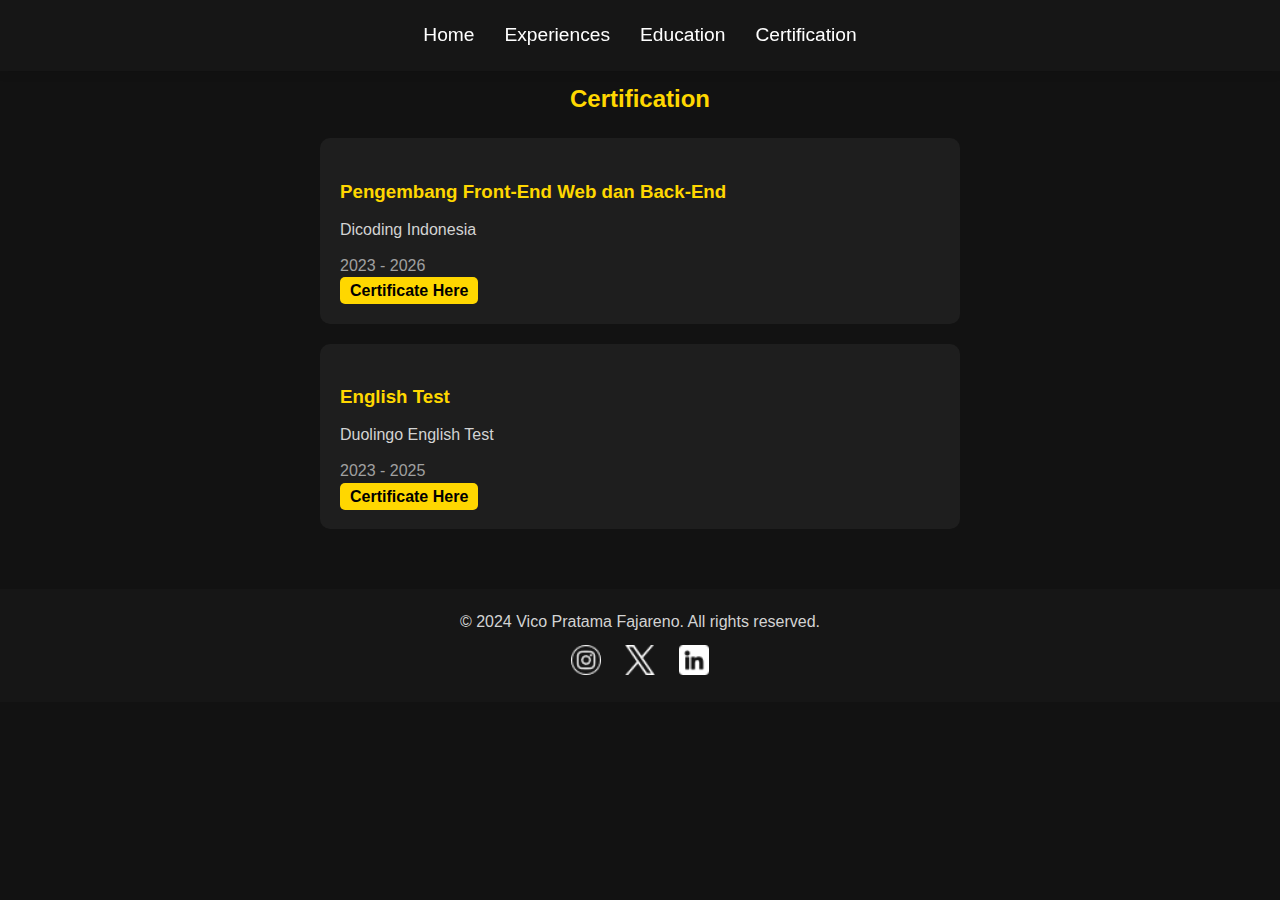
<file: certification.html>
<!DOCTYPE html>
<html lang="id">
<head>
    <meta charset="UTF-8">
    <meta name="viewport" content="width=device-width, initial-scale=1.0">
    <title>Portfolio Vico</title>
    <link rel="stylesheet" href="styles.css">
</head>
<body>
    <header>
        <nav>
            <ul>
                <li><a href="index.html">Home</a></li>
                <li><a href="experiences.html">Experiences</a></li>
                <li><a href="education.html">Education</a></li>
                <li><a href="certification.html">Certification</a></li>
            </ul>
        </nav>
    </header>

    <section id="education">
        <h2>Certification</h2>
        <div class="education-list">
            <div class="education-item">
                <h3>Pengembang Front-End Web dan Back-End</h3>
                <p>Dicoding Indonesia</p>
                <span>2023 - 2026</span>
                <a href="https://drive.google.com/drive/folders/1XSasLopHuxhY1YOLs68fgmA-WoRoebEy?usp=drive_link" class="btn">Certificate Here</a>
            </div>
            <div class="education-item">
                <h3>English Test</h3>
                <p>Duolingo English Test</p>
                <span>2023 - 2025</span>
                <a href="https://drive.google.com/drive/folders/1nQ8ExG967GV3f8uHcdRx9_9m8NoBKLUZ?usp=drive_link" class="btn">Certificate Here</a>
            </div>
        </div>
    </section>

    <footer>
        <p>&copy; 2024 Vico Pratama Fajareno. All rights reserved.</p>
        <div class="social-media">
            <a href="https://www.instagram.com/vico_prtma27/"><img src="./images/instagram.png" alt="Instagram"></a>
            <a href="https://x.com/vnvcreativeid"><img src="./images/twitter.png" alt="Twitter"></a>
            <a href="https://www.linkedin.com/in/vico-pratama-fajareno-424a401a4/"><img src="./images/linkedin.png" alt="LinkedIn"></a>
        </div>
    </footer>
</body>
</html>
</file>
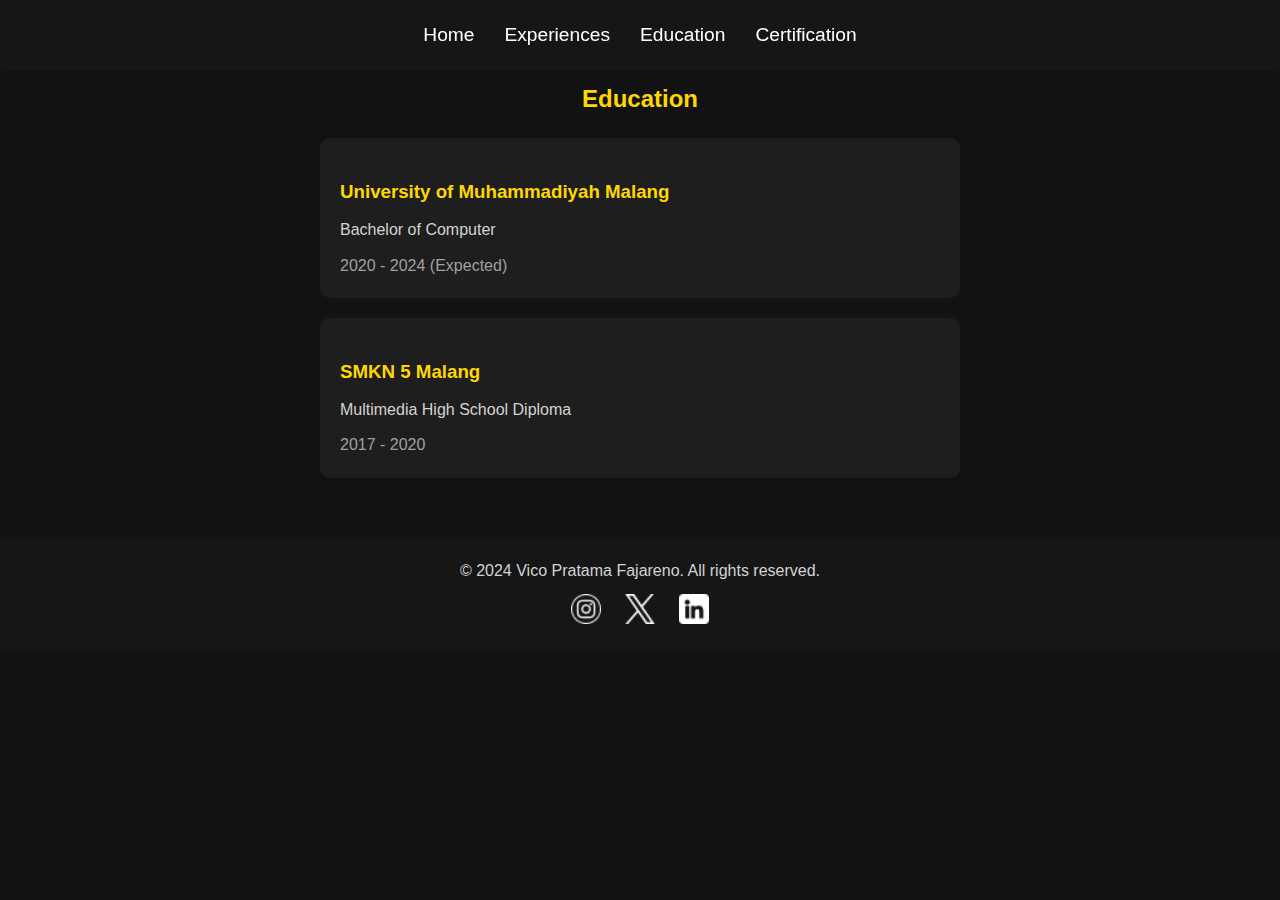
<file: education.html>
<!DOCTYPE html>
<html lang="id">
<head>
    <meta charset="UTF-8">
    <meta name="viewport" content="width=device-width, initial-scale=1.0">
    <title>Portfolio Vico</title>
    <link rel="stylesheet" href="styles.css">
</head>
<body>
    <header>
        <nav>
            <ul>
                <li><a href="index.html">Home</a></li>
                <li><a href="experiences.html">Experiences</a></li>
                <li><a href="education.html">Education</a></li>
                <li><a href="certification.html">Certification</a></li>
            </ul>
        </nav>
    </header>

    <section id="education">
        <h2>Education</h2>
        <div class="education-list">
            <div class="education-item">
                <h3>University of Muhammadiyah Malang</h3>
                <p>Bachelor of Computer</p>
                <span>2020 - 2024 (Expected)</span>
            </div>
            <div class="education-item">
                <h3>SMKN 5 Malang</h3>
                <p>Multimedia High School Diploma</p>
                <span>2017 - 2020</span>
            </div>
        </div>
    </section>

    <footer>
        <p>&copy; 2024 Vico Pratama Fajareno. All rights reserved.</p>
        <div class="social-media">
            <a href="https://www.instagram.com/vico_prtma27/"><img src="./images/instagram.png" alt="Instagram"></a>
            <a href="https://x.com/vnvcreativeid"><img src="./images/twitter.png" alt="Twitter"></a>
            <a href="https://www.linkedin.com/in/vico-pratama-fajareno-424a401a4/"><img src="./images/linkedin.png" alt="LinkedIn"></a>
        </div>
    </footer>
</body>
</html>
</file>
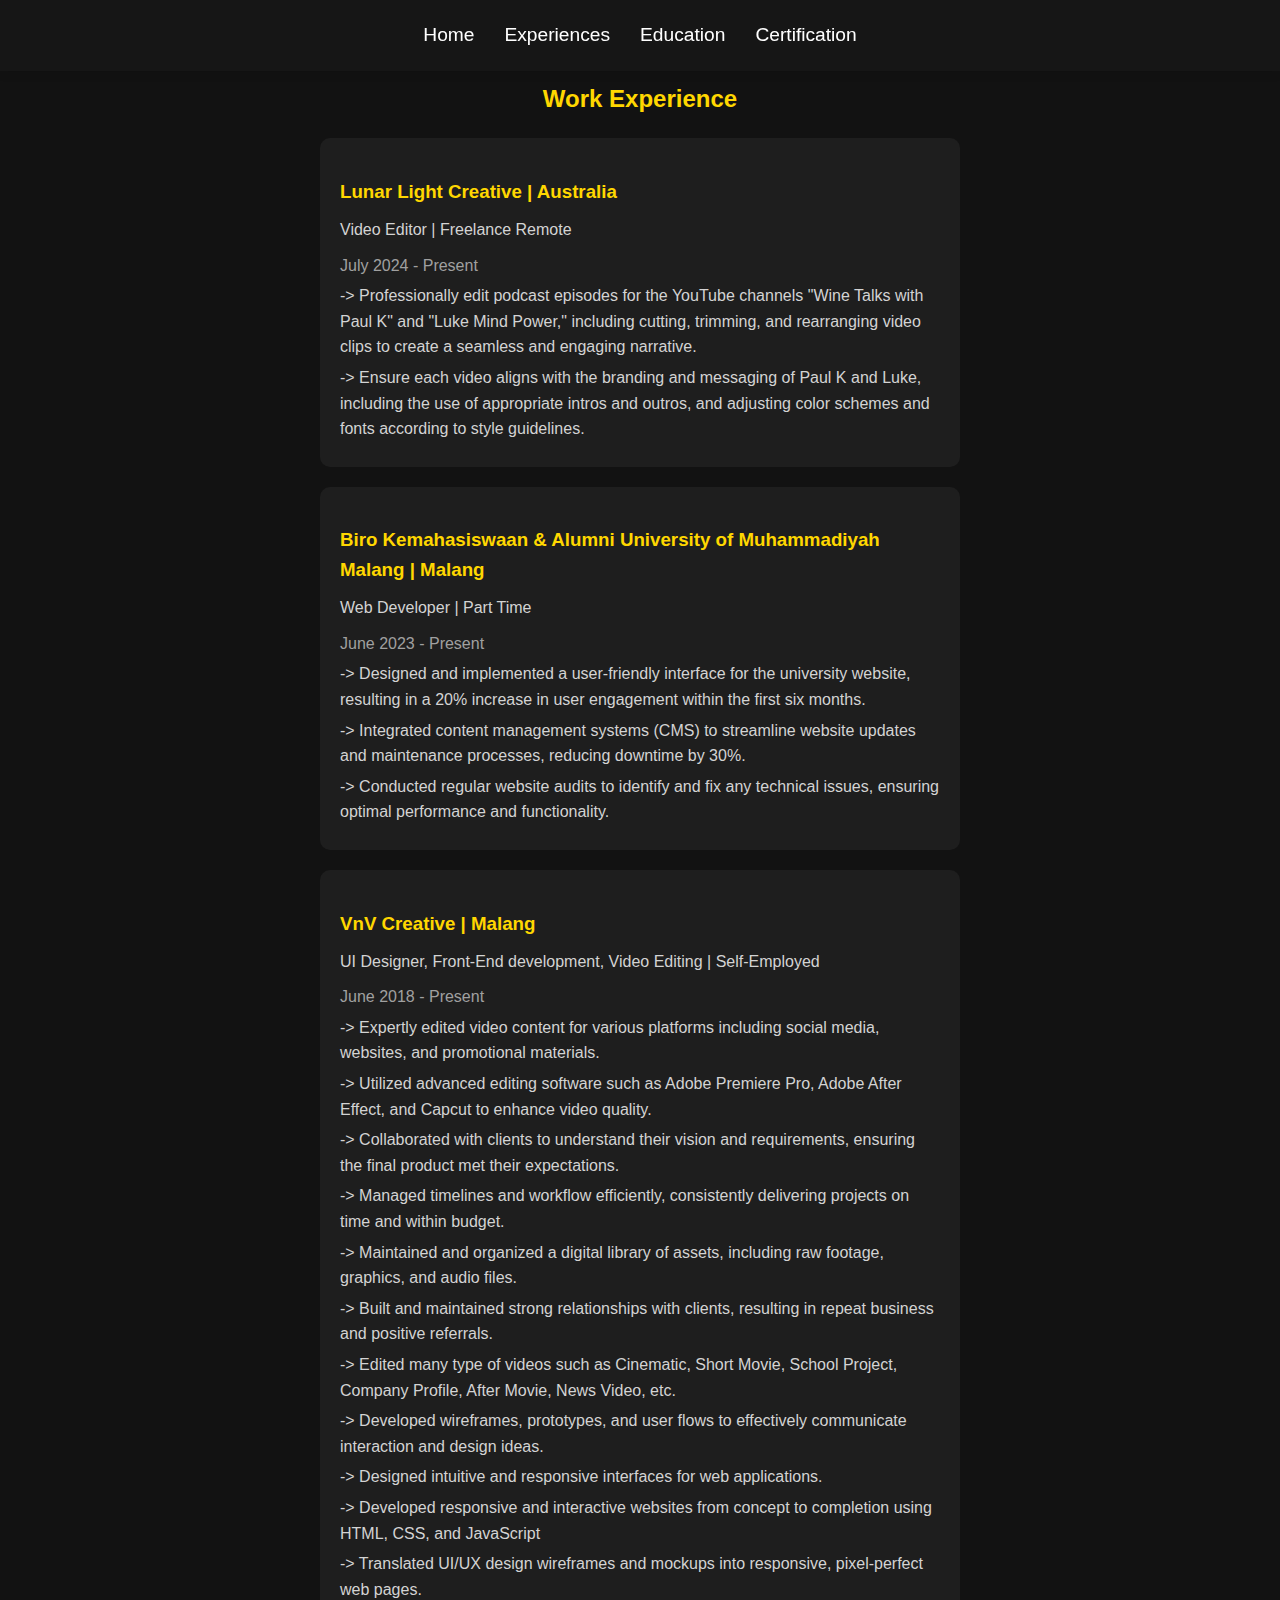
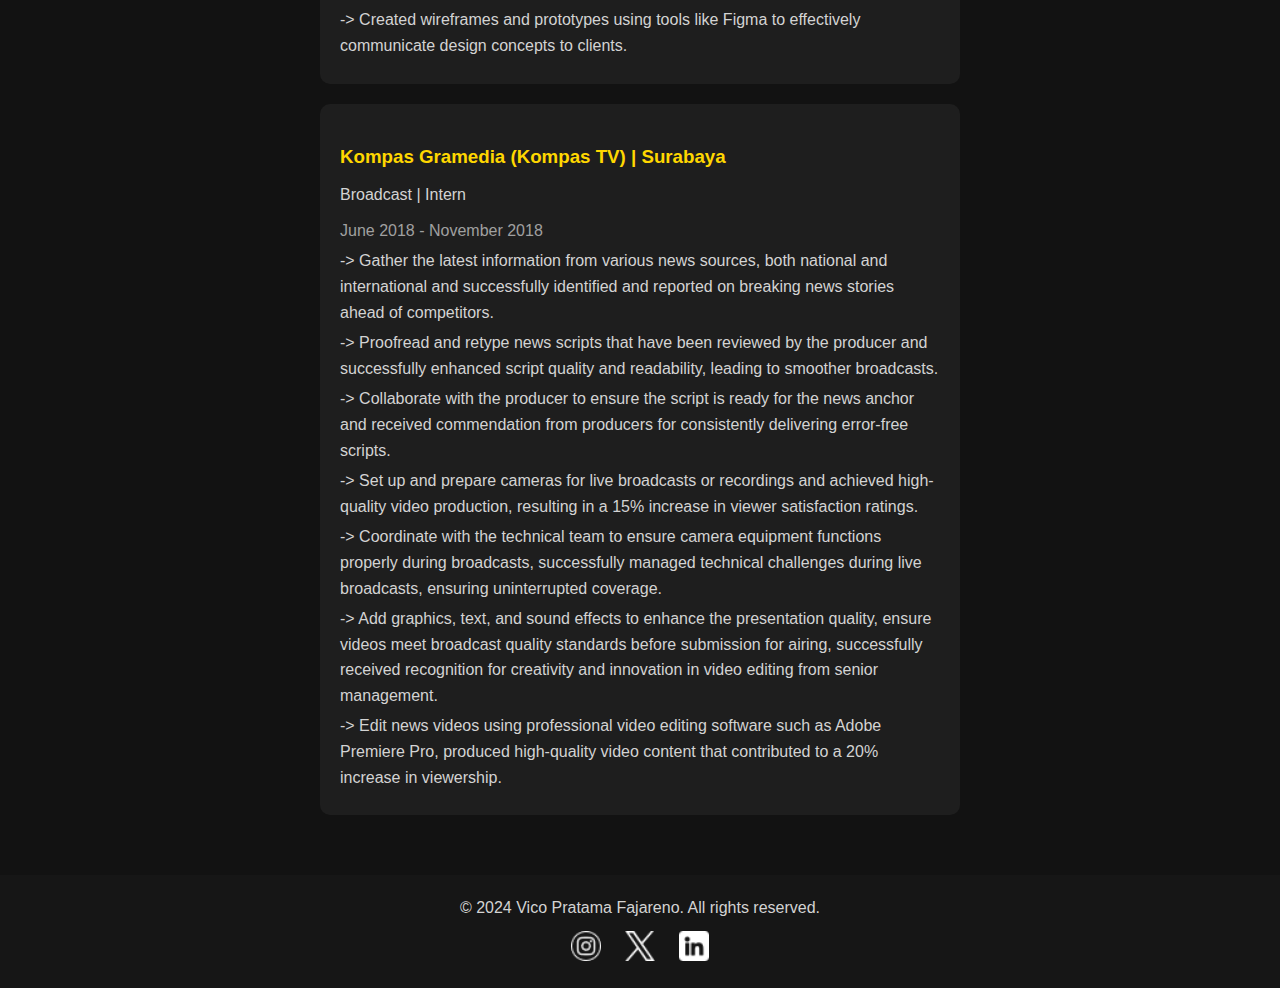
<file: experiences.html>
<!DOCTYPE html>
<html lang="id">
<head>
    <meta charset="UTF-8">
    <meta name="viewport" content="width=device-width, initial-scale=1.0">
    <title>Portfolio Vico</title>
    <link rel="stylesheet" href="styles.css">
</head>
<body>
    <header>
        <nav>
            <ul>
                <li><a href="index.html">Home</a></li>
                <li><a href="experiences.html">Experiences</a></li>
                <li><a href="education.html">Education</a></li>
                <li><a href="certification.html">Certification</a></li>
            </ul>
        </nav>
    </header>

    <section id="work-experience">
        <h2>Work Experience</h2>
        <div class="experience-list">
            <div class="experience-item">
                <h3>Lunar Light Creative | Australia</h3>
                <p>Video Editor | Freelance Remote</p>
                <span>July 2024 - Present</span>
                <p>-> Professionally edit podcast episodes for the YouTube channels "Wine Talks with Paul K" and "Luke Mind Power," including cutting, trimming, and rearranging video clips to create a seamless and engaging narrative.</p>
                <p>-> Ensure each video aligns with the branding and messaging of Paul K and Luke, including the use of appropriate intros and outros, and adjusting color schemes and fonts according to style guidelines.</p>
            </div>
            <div class="experience-item">
                <h3>Biro Kemahasiswaan & Alumni University of Muhammadiyah Malang | Malang</h3>
                <p>Web Developer | Part Time</p>
                <span>June 2023 - Present</span>
                <p>-> Designed and implemented a user-friendly interface for the university website, resulting in a 20% increase in user engagement within the first six months.</p>
                <p>-> Integrated content management systems (CMS) to streamline website updates and maintenance processes, reducing downtime by 30%.</p>
                <p>-> Conducted regular website audits to identify and fix any technical issues, ensuring optimal performance and functionality.</p>
            </div>
            <div class="experience-item">
                <h3>VnV Creative | Malang</h3>
                <p>UI Designer, Front-End development, Video Editing | Self-Employed</p>
                <span>June 2018 - Present</span>
                <p>-> Expertly edited video content for various platforms including social media, websites, and promotional materials.</p>
                <p>-> Utilized advanced editing software such as Adobe Premiere Pro, Adobe After Effect, and Capcut to enhance video quality.</p>
                <p>-> Collaborated with clients to understand their vision and requirements, ensuring the final product met their expectations.</p>
                <p>-> Managed timelines and workflow efficiently, consistently delivering projects on time and within budget.</p>
                <p>-> Maintained and organized a digital library of assets, including raw footage, graphics, and audio files.</p>
                <p>-> Built and maintained strong relationships with clients, resulting in repeat business and positive referrals.</p>
                <p>-> Edited many type of videos such as Cinematic, Short Movie, School Project, Company Profile, After Movie, News Video, etc.</p>
                <p>-> Developed wireframes, prototypes, and user flows to effectively communicate interaction and design ideas.</p>
                <p>-> Designed intuitive and responsive interfaces for web applications.</p>
                <p>-> Developed responsive and interactive websites from concept to completion using HTML, CSS, and JavaScript</p>
                <p>-> Translated UI/UX design wireframes and mockups into responsive, pixel-perfect web pages.</p>
                <p>-> Created wireframes and prototypes using tools like Figma to effectively communicate design concepts to clients.</p>
            </div>
            <div class="experience-item">
                <h3>Kompas Gramedia (Kompas TV) | Surabaya</h3>
                <p>Broadcast | Intern</p>
                <span>June 2018 - November 2018</span>
                <p>-> Gather the latest information from various news sources, both national and international and successfully identified and reported on breaking news stories ahead of competitors.</p>
                <p>-> Proofread and retype news scripts that have been reviewed by the producer and successfully enhanced script quality and readability, leading to smoother broadcasts.</p>
                <p>-> Collaborate with the producer to ensure the script is ready for the news anchor and received commendation from producers for consistently delivering error-free scripts.</p>
                <p>-> Set up and prepare cameras for live broadcasts or recordings and achieved high-quality video production, resulting in a 15% increase in viewer satisfaction ratings.</p>
                <p>-> Coordinate with the technical team to ensure camera equipment functions properly during broadcasts, successfully managed technical challenges during live broadcasts, ensuring uninterrupted coverage.</p>
                <p>-> Add graphics, text, and sound effects to enhance the presentation quality, ensure videos meet broadcast quality standards before submission for airing, successfully received recognition for creativity and innovation in video editing from senior management.</p>
                <p>-> Edit news videos using professional video editing software such as Adobe Premiere Pro, produced high-quality video content that contributed to a 20% increase in viewership.</p>
            </div>
        </div>
    </section>

    <footer>
        <p>&copy; 2024 Vico Pratama Fajareno. All rights reserved.</p>
        <div class="social-media">
            <a href="https://www.instagram.com/vico_prtma27/"><img src="./images/instagram.png" alt="Instagram"></a>
            <a href="https://x.com/vnvcreativeid"><img src="./images/twitter.png" alt="Twitter"></a>
            <a href="https://www.linkedin.com/in/vico-pratama-fajareno-424a401a4/"><img src="./images/linkedin.png" alt="LinkedIn"></a>
        </div>
    </footer>
</body>
</html>
</file>
<file: styles.css>
body {
    font-family: 'Poppins', sans-serif;
    margin: 0;
    padding: 0;
    line-height: 1.6;
    background-color: #121212;
    color: #ffffff;
}

header {
    background: #161616;
    padding: 20px 0;
    text-align: center;
    position: fixed;
    width: 100%;
    top: 0;
    z-index: 1000;
    box-shadow: 0 2px 10px rgba(0, 0, 0, 0.1);
}

nav ul {
    list-style: none;
    padding: 0;
    display: flex;
    justify-content: center;
    margin: 0;
}

nav ul li {
    margin: 0 15px;
}

nav ul li a {
    color: #fff;
    text-decoration: none;
    font-size: 1.2em;
    transition: color 0.3s;
    float: right;
    clear: right;
}

nav ul li a:hover {
    color: #ffd700;
}

#hero {
    display: flex;
    align-items: center;
    justify-content: space-between;
    padding: 100px 20px;
    background-color: #1e1e1e;
}

.hero-content {
    max-width: 50%;
}

.hero-content h1 {
    font-size: 3em;
    margin: 0;
    line-height: 1.2;
}

.hero-content p {
    margin: 20px 0;
    font-size: 1.2em;
    color: #d3d3d3;
}

.hero-content .btn {
    background-color: #ffd700;
    color: #000;
    padding: 10px 20px;
    text-decoration: none;
    font-weight: bold;
    border-radius: 5px;
    transition: background-color 0.3s;
}

.hero-content .btn:hover {
    background-color: #e0c200;
}

.hero-image img {
    max-width: 50%;
    border-radius: 10px;
    float: right;
    clear: right;
}

#about {
    display: flex;
    padding: 60px 20px;
    background-color: #121212;
}

.about-info {
    flex: 1;
    padding-right: 20px;
}

.about-info h2 {
    color: #ffd700;
}

.about-info p {
    color: #d3d3d3;
}

.stats {
    display: flex;
    justify-content: space-between;
    margin-top: 20px;
}

.stats div {
    text-align: center;
}

.about-services {
    flex: 1;
    padding-left: 20px;
    display: flex;
    flex-direction: column;
    justify-content: space-around;
}

.service {
    background-color: #1e1e1e;
    padding: 20px;
    border-radius: 10px;
    transition: transform 0.3s;
}

.service:hover {
    transform: translateY(-10px);
}

#work {
    padding: 60px 20px;
    background-color: #1e1e1e;
    text-align: center;
}

#work h2 {
    color: #ffd700;
}

#work .btn {
    background-color: #ffd700;
    color: #000;
    padding: 10px 20px;
    text-decoration: none;
    position: relative;
    font-weight: bold;
    border-radius: 5px;
    transition: background-color 0.3s;
}

.work-gallery {
    display: flex;
    flex-wrap: wrap;
    justify-content: center;
    gap: 20px;
    margin-top: 20px;
}


.work-item {
    background-color: #121212;
    padding: 20px;
    border-radius: 10px;
    width: 300px;
    transition: transform 0.3s;
}

.work-item:hover {
    transform: translateY(-10px);
}

.work-item img {
    max-width: 100%;
    border-radius: 10px;
}

.post {
    background-color: #1e1e1e;
    padding: 20px;
    border-radius: 10px;
    width: 300px;
    transition: transform 0.3s;
}

.post:hover {
    transform: translateY(-10px);
}

.post img {
    max-width: 100%;
    border-radius: 10px;
}

#contact {
    padding: 60px 20px;
    background-color: #121212;
    text-align: center;
}

#contact h2 {
    color: #ffd700;
}

#contact p {
    color: #d3d3d3;
}

#contact .btn {
    background-color: #ffd700;
    color: #000;
    padding: 10px 20px;
    text-decoration: none;
    font-weight: bold;
    border-radius: 5px;
    transition: background-color 0.3s;
}

#contact .btn:hover {
    background-color: #e0c200;
}

footer {
    background: #161616;
    padding: 20px 0;
    text-align: center;
}

footer p {
    margin: 0;
    color: #d3d3d3;
}

footer .social-media {
    margin-top: 10px;
}

footer .social-media a {
    margin: 0 10px;
    display: inline-block;
}

footer .social-media img {
    width: 30px;
}

#education, #work-experience {
    padding: 60px 20px;
    background-color: #121212;
    text-align: center;
}

#education h2, #work-experience h2 {
    color: #ffd700;
}

.education-list, .experience-list {
    display: flex;
    flex-direction: column;
    align-items: center;
    gap: 20px;
    margin-top: 20px;
}

.education-item, .experience-item {
    background-color: #1e1e1e;
    padding: 20px;
    border-radius: 10px;
    width: 100%;
    max-width: 600px;
    transition: transform 0.3s;
    text-align: left;
}

.education-item:hover, .experience-item:hover {
    transform: translateY(-10px);
}

.education-item h3, .experience-item h3 {
    color: #ffd700;
    margin-bottom: 10px;
}

.education-item p, .experience-item p {
    color: #d3d3d3;
    margin: 5px 0;
}

.education-item span, .experience-item span {
    display: block;
    color: #a0a0a0;
    margin-top: 10px;
}

.education-item .btn {
    background-color: #ffd700;
    color: #000;
    padding: 5px 10px;
    text-decoration: none;
    font-weight: bold;
    border-radius: 5px;
    transition: background-color 0.3s;
}
</file>
